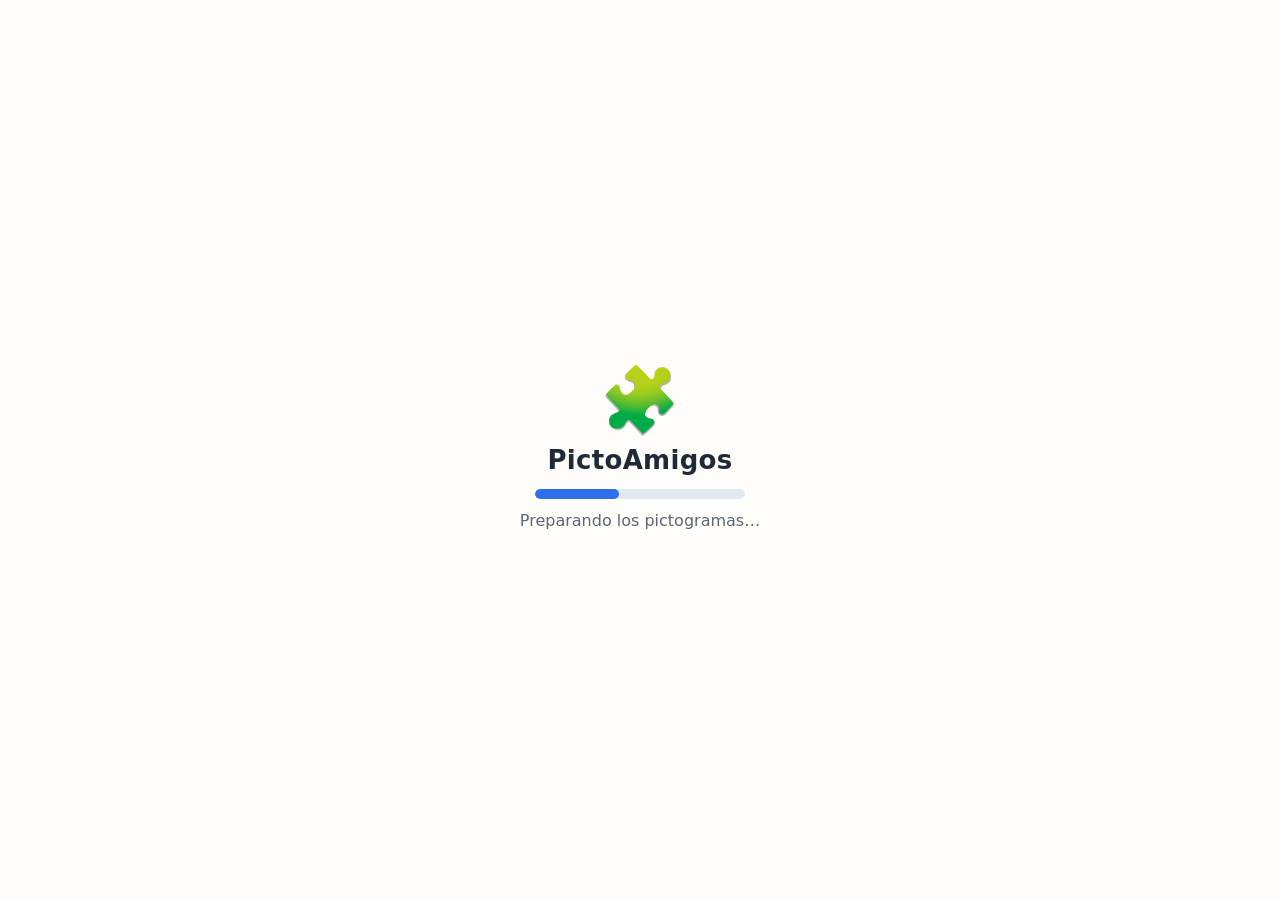
<file: index.html>
<!DOCTYPE html>
<html lang="es">
<head>
  <!-- ==========================================================================
       SECCIÓN: NÚCLEO-HTML
       --------------------------------------------------------------------------
       Qué controla: la estructura base de la app (cabecera, área de pantalla,
       avisos accesibles) y las referencias a CSS/JS. Aquí NO se define el
       contenido de las pantallas: eso vive en js/screens.js.
       Cómo modificar:
         - Cambiar el nombre de la app (aparece en 3 sitios): busca "PictoAmigos".
         - Añadir un script nuevo: añade una etiqueta <script> antes de </body>.
         - Cambiar el favicon / iconos: SECCIÓN: PWA-IDENTIDAD (manifest.json).
       ========================================================================== -->
  <meta charset="UTF-8">
  <meta name="viewport" content="width=device-width, initial-scale=1, viewport-fit=cover">
  <meta name="description" content="PictoAmigos: app de pictogramas con voz para niños autistas. Niveles, frases y gestos.">
  <meta name="theme-color" content="#2F6FED">
  <meta name="apple-mobile-web-app-capable" content="yes">
  <meta name="apple-mobile-web-app-status-bar-style" content="default">
  <title>PictoAmigos — Pictogramas con voz</title>

  <link rel="manifest" href="manifest.json">
  <link rel="icon" href="icons/favicon.png" type="image/png">

  <!-- SECCIÓN: SISTEMA-DISEÑO (estilos) -->
  <link rel="stylesheet" href="css/styles.css">
</head>
<body>

  <!-- SECCIÓN: PANTALLA-DE-CARGA: se ve mientras llegan los pictogramas y
       GStreamer termina de prepararse (solo los primeros segundos).
       Se oculta sola desde js/main.js (ver esconderCarga()). -->
  <div id="pantalla-carga" class="pantalla-carga" role="status" aria-live="polite">
    <div class="carga-contenido">
      <div class="carga-logo" aria-hidden="true">🧩</div>
      <p class="carga-titulo">PictoAmigos</p>
      <div class="carga-barra" aria-hidden="true"><span class="carga-relleno"></span></div>
      <p class="carga-texto">Preparando los pictogramas…</p>
    </div>
  </div>

  <div id="app" class="app">

    <!-- SECCIÓN: CABECERA (botón atrás, título, ajustes) -->
    <header class="cabecera" id="cabecera">
      <button class="boton-icono" id="boton-volver" aria-label="Volver" hidden>
        <svg viewBox="0 0 24 24" aria-hidden="true"><path d="M15 5l-7 7 7 7" fill="none" stroke="currentColor" stroke-width="3" stroke-linecap="round" stroke-linejoin="round"/></svg>
      </button>
      <h1 class="titulo-app" id="titulo-cabecera">PictoAmigos</h1>
      <button class="boton-icono" id="boton-ajustes" aria-label="Ajustes">
        <svg viewBox="0 0 24 24" aria-hidden="true"><path d="M12 15.5A3.5 3.5 0 1 0 12 8.5a3.5 3.5 0 0 0 0 7zm7.4-2.6c.1-.4.2-.9.2-1.4s-.1-1-.2-1.4l2-1.6-2-3.4-2.4 1a7.6 7.6 0 0 0-2.4-1.4L14.4 2h-4l-.4 2.7c-.9.3-1.7.8-2.4 1.4l-2.4-1-2 3.4 2 1.6c-.1.4-.2.9-.2 1.4s.1 1 .2 1.4l-2 1.6 2 3.4 2.4-1c.7.6 1.5 1.1 2.4 1.4l.4 2.7h4l.4-2.7c.9-.3 1.7-.8 2.4-1.4l2.4 1 2-3.4-2-1.6z" fill="currentColor"/></svg>
      </button>
    </header>

    <!-- SECCIÓN: CONTAENEDOR-DE-PANTALLAS: aquí se pinta cada pantalla -->
    <main class="vista" id="vista" tabindex="-1"></main>

    <!-- Región para lectores de pantalla: anuncia lo que ocurre -->
    <div class="oculto-visualmente" id="anuncio" aria-live="polite" role="status"></div>
  </div>

  <!-- Aviso flotante (p. ej. "Ajustes guardados") -->
  <div class="aviso" id="aviso" role="status" aria-live="polite" hidden></div>

  <!-- SECCIÓN: DATOS (el orden importa: primero datos, luego motor) -->
  <script src="js/data/pictos.js"></script>
  <script src="js/data/cuerpo.js"></script>
  <script src="js/data/niveles.js"></script>
  <script src="js/data/frases.js"></script>
  <script src="js/data/sonidos.js"></script>

  <!-- SECCIÓN: MOTOR -->
  <script src="js/audio.js"></script>
  <script src="js/mic.js"></script>
  <script src="js/ui.js"></script>
  <script src="js/gestos.js"></script>
  <script src="js/screens.js"></script>
  <script src="js/main.js"></script>
</body>
</html>
</file>
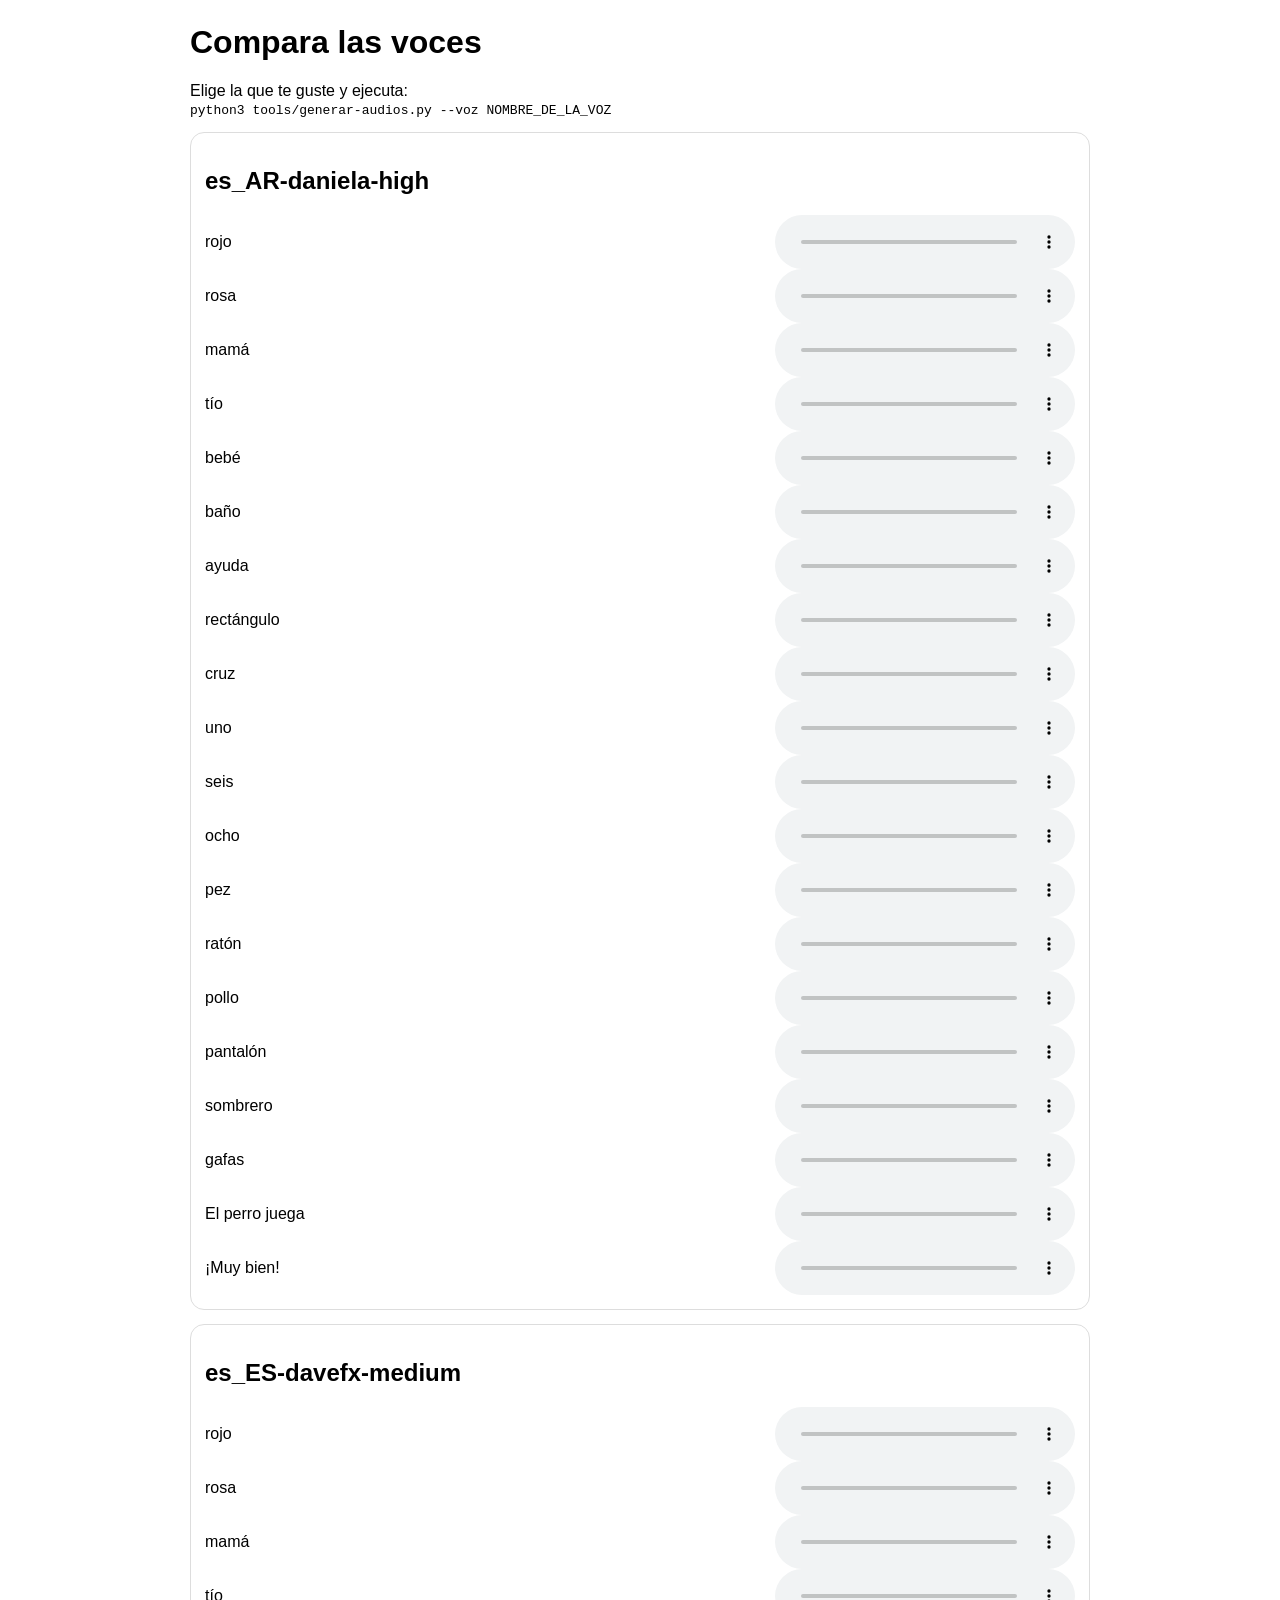
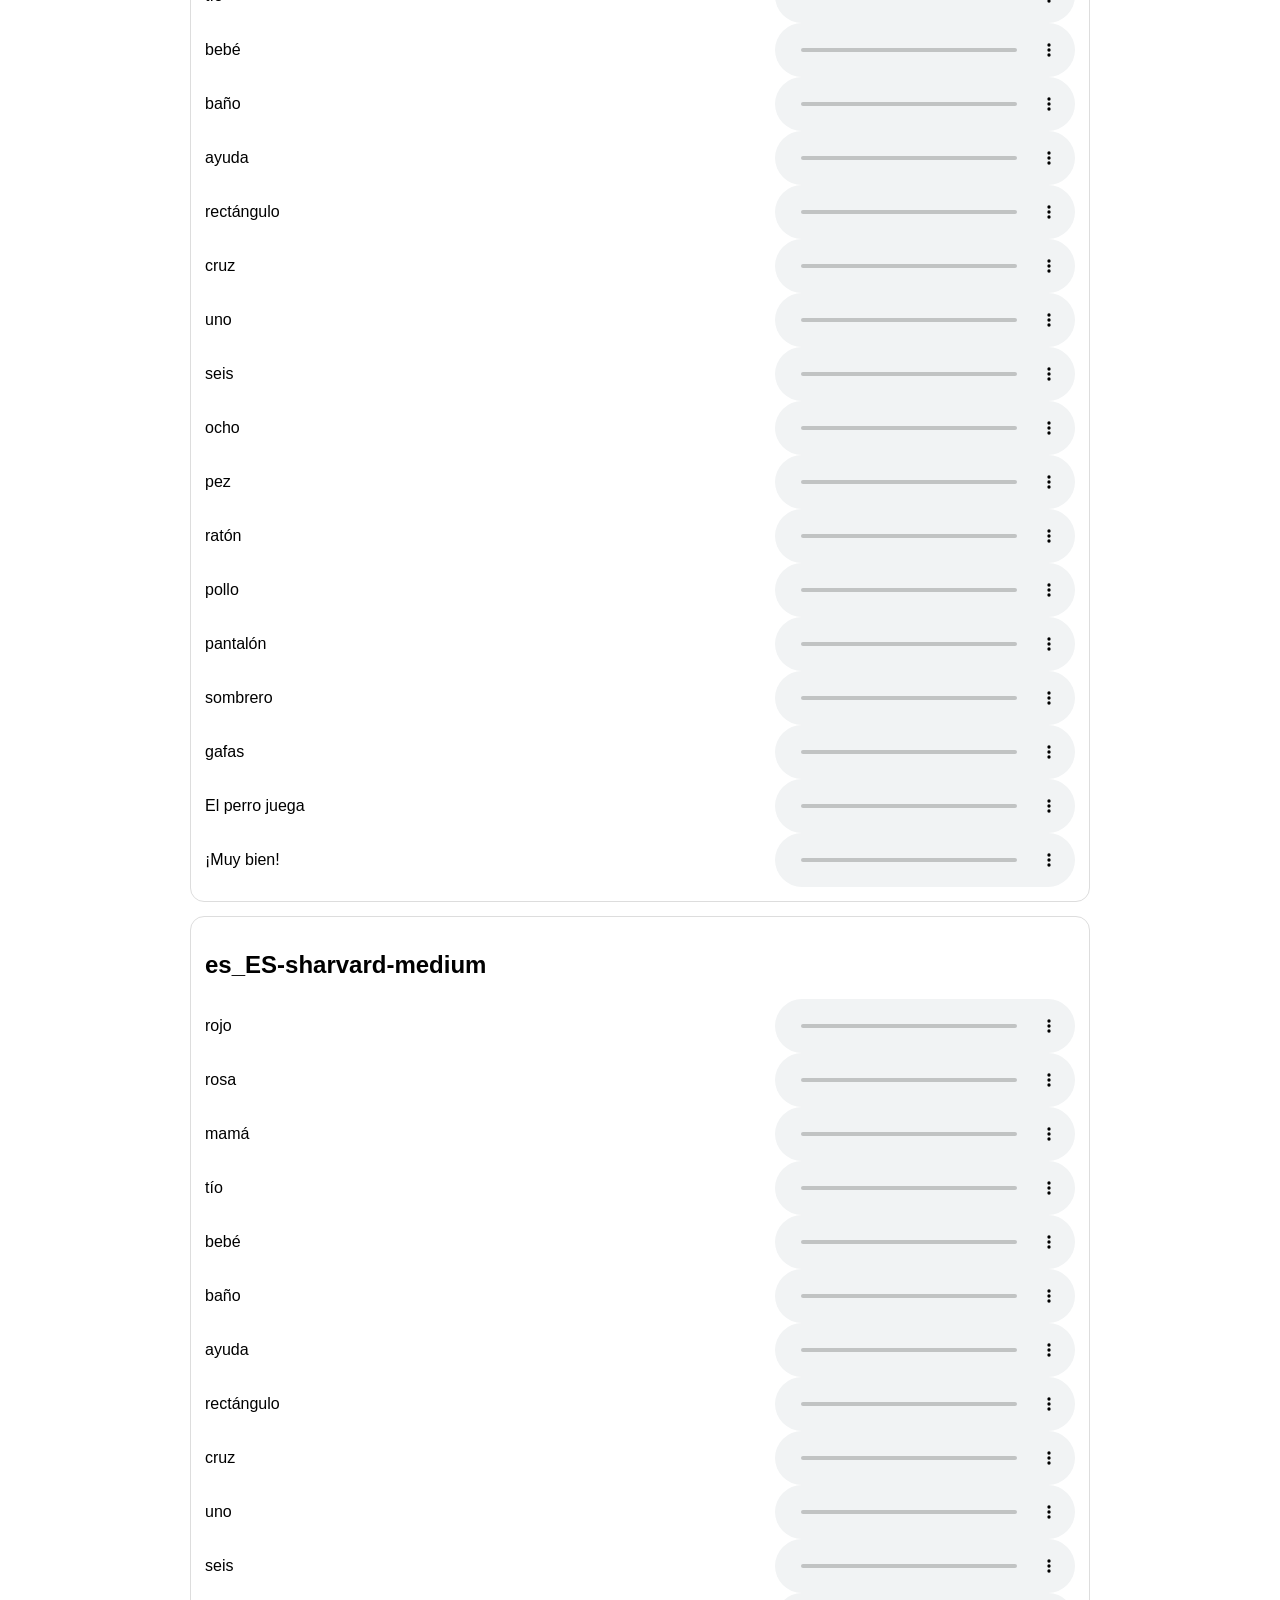
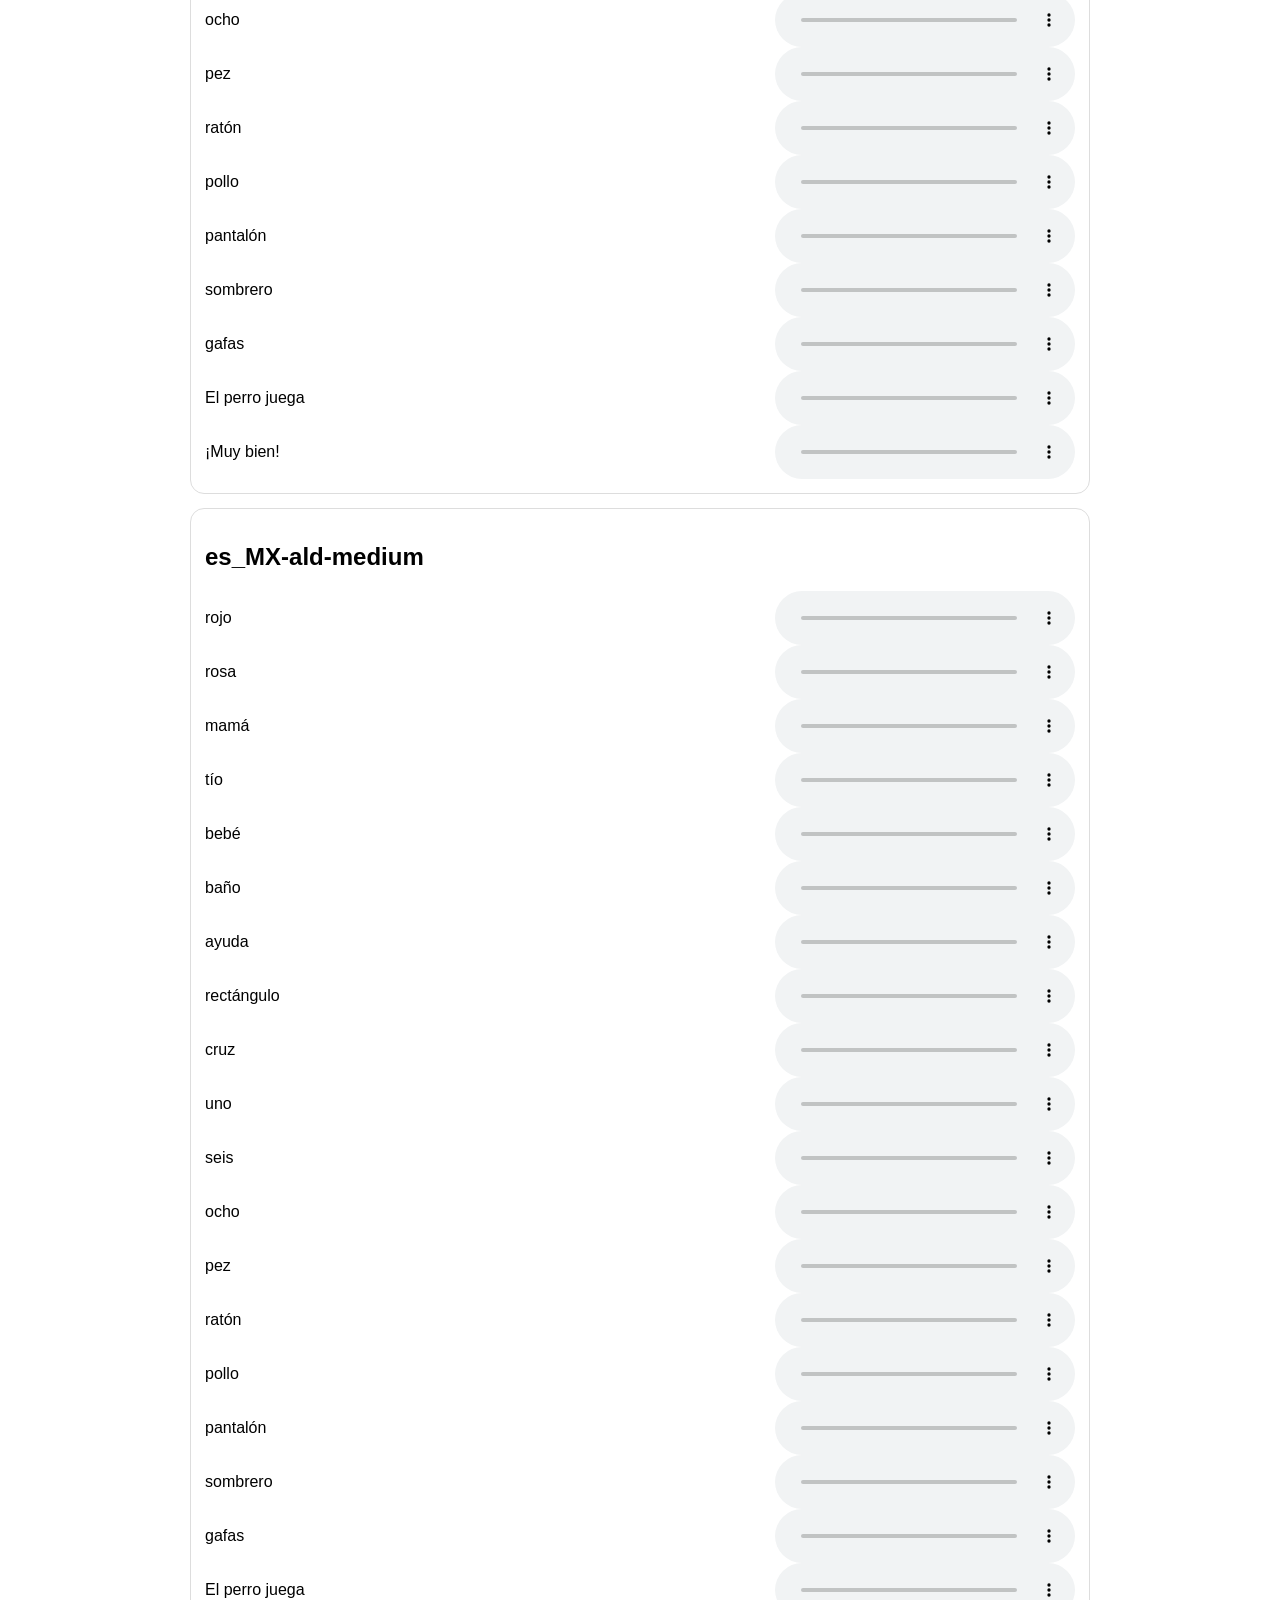
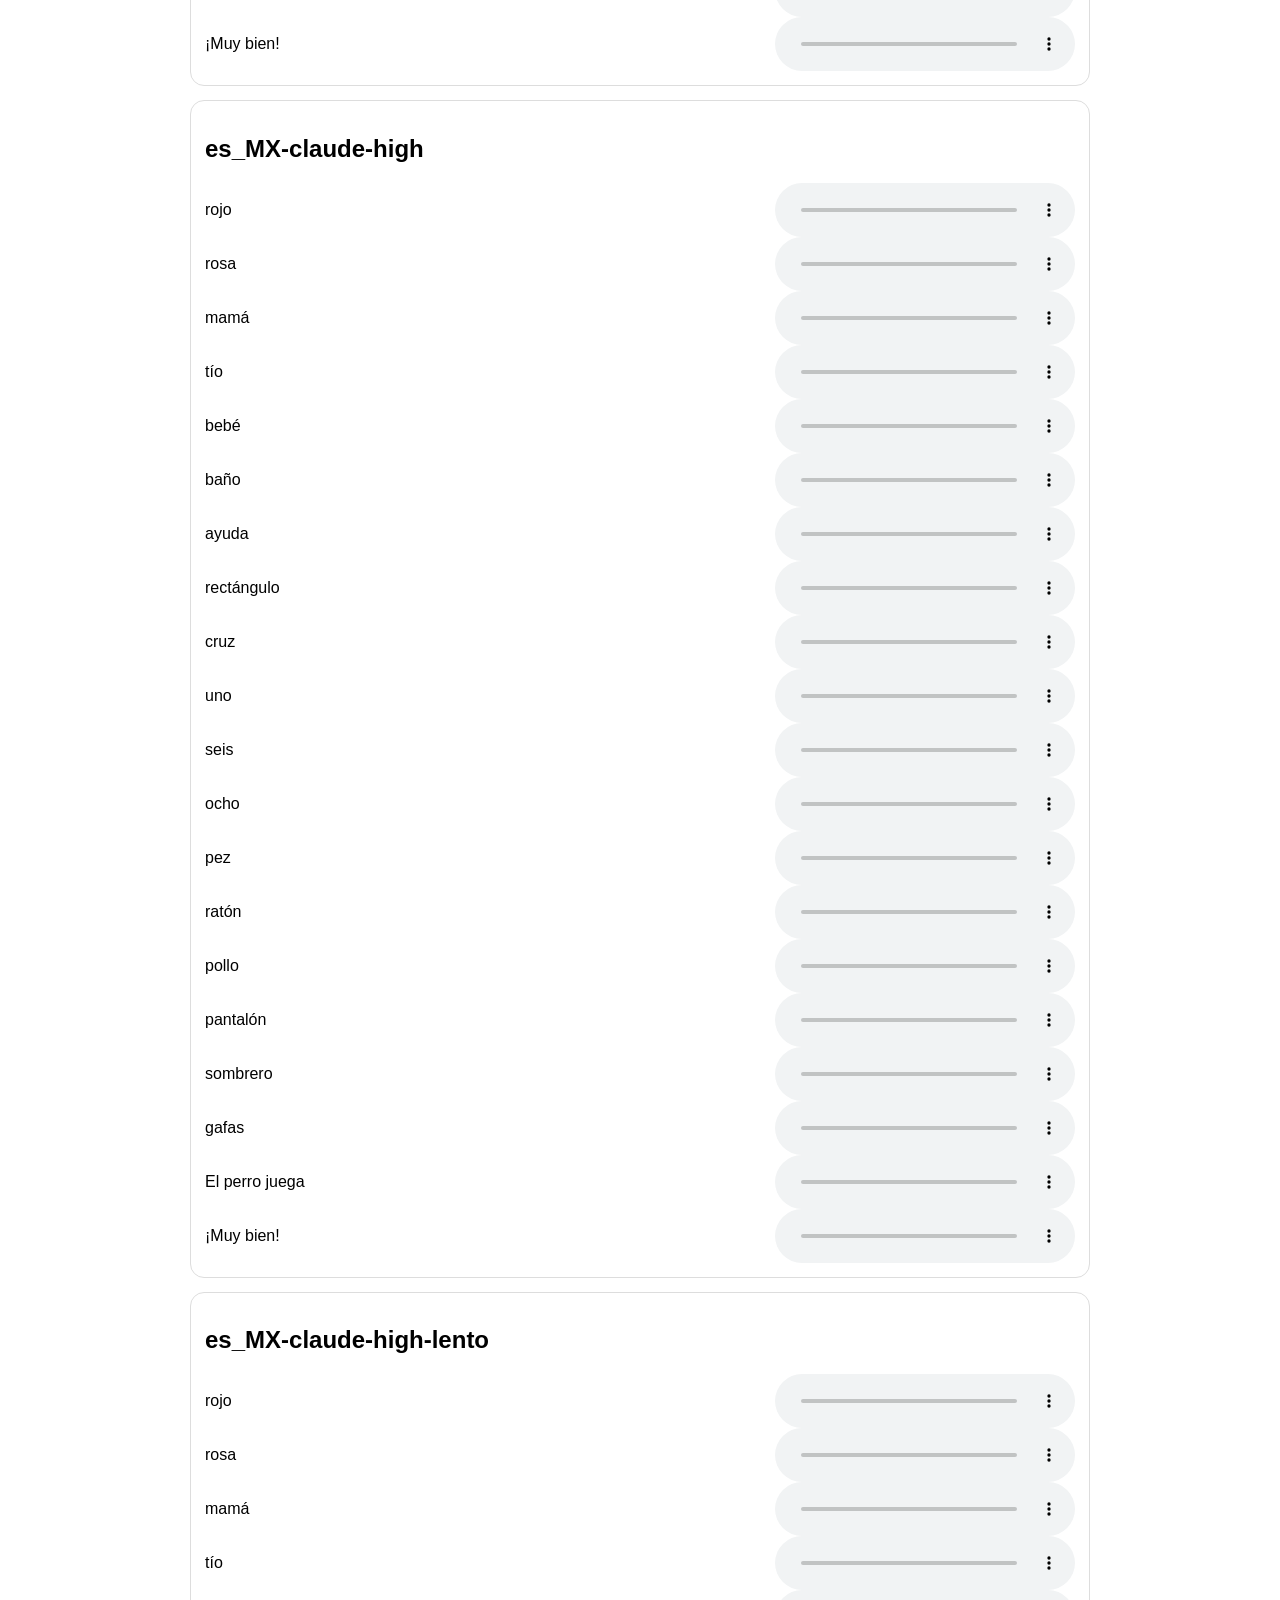
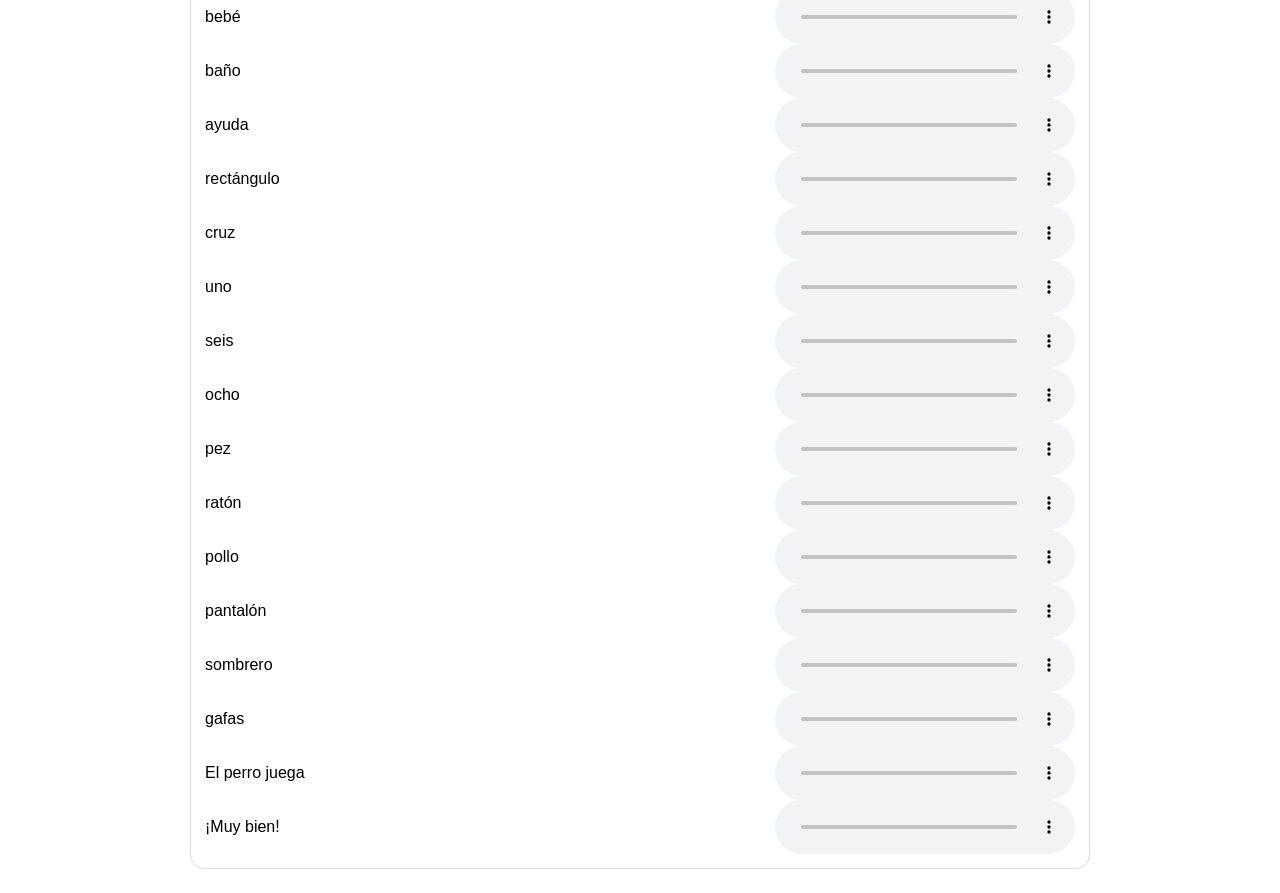
<file: tools/voces-ejemplo/index.html>
<!doctype html><meta charset='utf-8'><title>Comparar voces</title><style>body{font-family:sans-serif;max-width:900px;margin:24px auto;padding:0 16px}section{border:1px solid #ddd;border-radius:14px;padding:14px;margin:14px 0}div{display:flex;gap:12px;align-items:center;justify-content:space-between}p{margin:4px 0;flex:1}</style><h1>Compara las voces</h1><p>Elige la que te guste y ejecuta:<br><code>python3 tools/generar-audios.py --voz NOMBRE_DE_LA_VOZ</code></p><section><h2>es_AR-daniela-high</h2><div><p>rojo</p><audio controls preload="none" src="es_AR-daniela-high/rojo.mp3"></audio></div><div><p>rosa</p><audio controls preload="none" src="es_AR-daniela-high/rosa.mp3"></audio></div><div><p>mamá</p><audio controls preload="none" src="es_AR-daniela-high/mama.mp3"></audio></div><div><p>tío</p><audio controls preload="none" src="es_AR-daniela-high/tio.mp3"></audio></div><div><p>bebé</p><audio controls preload="none" src="es_AR-daniela-high/bebe.mp3"></audio></div><div><p>baño</p><audio controls preload="none" src="es_AR-daniela-high/bano.mp3"></audio></div><div><p>ayuda</p><audio controls preload="none" src="es_AR-daniela-high/ayuda.mp3"></audio></div><div><p>rectángulo</p><audio controls preload="none" src="es_AR-daniela-high/rectangulo.mp3"></audio></div><div><p>cruz</p><audio controls preload="none" src="es_AR-daniela-high/cruz.mp3"></audio></div><div><p>uno</p><audio controls preload="none" src="es_AR-daniela-high/uno.mp3"></audio></div><div><p>seis</p><audio controls preload="none" src="es_AR-daniela-high/seis.mp3"></audio></div><div><p>ocho</p><audio controls preload="none" src="es_AR-daniela-high/ocho.mp3"></audio></div><div><p>pez</p><audio controls preload="none" src="es_AR-daniela-high/pez.mp3"></audio></div><div><p>ratón</p><audio controls preload="none" src="es_AR-daniela-high/raton.mp3"></audio></div><div><p>pollo</p><audio controls preload="none" src="es_AR-daniela-high/pollo.mp3"></audio></div><div><p>pantalón</p><audio controls preload="none" src="es_AR-daniela-high/pantalon.mp3"></audio></div><div><p>sombrero</p><audio controls preload="none" src="es_AR-daniela-high/sombrero.mp3"></audio></div><div><p>gafas</p><audio controls preload="none" src="es_AR-daniela-high/gafas.mp3"></audio></div><div><p>El perro juega</p><audio controls preload="none" src="es_AR-daniela-high/el-perro-juega.mp3"></audio></div><div><p>¡Muy bien!</p><audio controls preload="none" src="es_AR-daniela-high/muy-bien.mp3"></audio></div></section><section><h2>es_ES-davefx-medium</h2><div><p>rojo</p><audio controls preload="none" src="es_ES-davefx-medium/rojo.mp3"></audio></div><div><p>rosa</p><audio controls preload="none" src="es_ES-davefx-medium/rosa.mp3"></audio></div><div><p>mamá</p><audio controls preload="none" src="es_ES-davefx-medium/mama.mp3"></audio></div><div><p>tío</p><audio controls preload="none" src="es_ES-davefx-medium/tio.mp3"></audio></div><div><p>bebé</p><audio controls preload="none" src="es_ES-davefx-medium/bebe.mp3"></audio></div><div><p>baño</p><audio controls preload="none" src="es_ES-davefx-medium/bano.mp3"></audio></div><div><p>ayuda</p><audio controls preload="none" src="es_ES-davefx-medium/ayuda.mp3"></audio></div><div><p>rectángulo</p><audio controls preload="none" src="es_ES-davefx-medium/rectangulo.mp3"></audio></div><div><p>cruz</p><audio controls preload="none" src="es_ES-davefx-medium/cruz.mp3"></audio></div><div><p>uno</p><audio controls preload="none" src="es_ES-davefx-medium/uno.mp3"></audio></div><div><p>seis</p><audio controls preload="none" src="es_ES-davefx-medium/seis.mp3"></audio></div><div><p>ocho</p><audio controls preload="none" src="es_ES-davefx-medium/ocho.mp3"></audio></div><div><p>pez</p><audio controls preload="none" src="es_ES-davefx-medium/pez.mp3"></audio></div><div><p>ratón</p><audio controls preload="none" src="es_ES-davefx-medium/raton.mp3"></audio></div><div><p>pollo</p><audio controls preload="none" src="es_ES-davefx-medium/pollo.mp3"></audio></div><div><p>pantalón</p><audio controls preload="none" src="es_ES-davefx-medium/pantalon.mp3"></audio></div><div><p>sombrero</p><audio controls preload="none" src="es_ES-davefx-medium/sombrero.mp3"></audio></div><div><p>gafas</p><audio controls preload="none" src="es_ES-davefx-medium/gafas.mp3"></audio></div><div><p>El perro juega</p><audio controls preload="none" src="es_ES-davefx-medium/el-perro-juega.mp3"></audio></div><div><p>¡Muy bien!</p><audio controls preload="none" src="es_ES-davefx-medium/muy-bien.mp3"></audio></div></section><section><h2>es_ES-sharvard-medium</h2><div><p>rojo</p><audio controls preload="none" src="es_ES-sharvard-medium/rojo.mp3"></audio></div><div><p>rosa</p><audio controls preload="none" src="es_ES-sharvard-medium/rosa.mp3"></audio></div><div><p>mamá</p><audio controls preload="none" src="es_ES-sharvard-medium/mama.mp3"></audio></div><div><p>tío</p><audio controls preload="none" src="es_ES-sharvard-medium/tio.mp3"></audio></div><div><p>bebé</p><audio controls preload="none" src="es_ES-sharvard-medium/bebe.mp3"></audio></div><div><p>baño</p><audio controls preload="none" src="es_ES-sharvard-medium/bano.mp3"></audio></div><div><p>ayuda</p><audio controls preload="none" src="es_ES-sharvard-medium/ayuda.mp3"></audio></div><div><p>rectángulo</p><audio controls preload="none" src="es_ES-sharvard-medium/rectangulo.mp3"></audio></div><div><p>cruz</p><audio controls preload="none" src="es_ES-sharvard-medium/cruz.mp3"></audio></div><div><p>uno</p><audio controls preload="none" src="es_ES-sharvard-medium/uno.mp3"></audio></div><div><p>seis</p><audio controls preload="none" src="es_ES-sharvard-medium/seis.mp3"></audio></div><div><p>ocho</p><audio controls preload="none" src="es_ES-sharvard-medium/ocho.mp3"></audio></div><div><p>pez</p><audio controls preload="none" src="es_ES-sharvard-medium/pez.mp3"></audio></div><div><p>ratón</p><audio controls preload="none" src="es_ES-sharvard-medium/raton.mp3"></audio></div><div><p>pollo</p><audio controls preload="none" src="es_ES-sharvard-medium/pollo.mp3"></audio></div><div><p>pantalón</p><audio controls preload="none" src="es_ES-sharvard-medium/pantalon.mp3"></audio></div><div><p>sombrero</p><audio controls preload="none" src="es_ES-sharvard-medium/sombrero.mp3"></audio></div><div><p>gafas</p><audio controls preload="none" src="es_ES-sharvard-medium/gafas.mp3"></audio></div><div><p>El perro juega</p><audio controls preload="none" src="es_ES-sharvard-medium/el-perro-juega.mp3"></audio></div><div><p>¡Muy bien!</p><audio controls preload="none" src="es_ES-sharvard-medium/muy-bien.mp3"></audio></div></section><section><h2>es_MX-ald-medium</h2><div><p>rojo</p><audio controls preload="none" src="es_MX-ald-medium/rojo.mp3"></audio></div><div><p>rosa</p><audio controls preload="none" src="es_MX-ald-medium/rosa.mp3"></audio></div><div><p>mamá</p><audio controls preload="none" src="es_MX-ald-medium/mama.mp3"></audio></div><div><p>tío</p><audio controls preload="none" src="es_MX-ald-medium/tio.mp3"></audio></div><div><p>bebé</p><audio controls preload="none" src="es_MX-ald-medium/bebe.mp3"></audio></div><div><p>baño</p><audio controls preload="none" src="es_MX-ald-medium/bano.mp3"></audio></div><div><p>ayuda</p><audio controls preload="none" src="es_MX-ald-medium/ayuda.mp3"></audio></div><div><p>rectángulo</p><audio controls preload="none" src="es_MX-ald-medium/rectangulo.mp3"></audio></div><div><p>cruz</p><audio controls preload="none" src="es_MX-ald-medium/cruz.mp3"></audio></div><div><p>uno</p><audio controls preload="none" src="es_MX-ald-medium/uno.mp3"></audio></div><div><p>seis</p><audio controls preload="none" src="es_MX-ald-medium/seis.mp3"></audio></div><div><p>ocho</p><audio controls preload="none" src="es_MX-ald-medium/ocho.mp3"></audio></div><div><p>pez</p><audio controls preload="none" src="es_MX-ald-medium/pez.mp3"></audio></div><div><p>ratón</p><audio controls preload="none" src="es_MX-ald-medium/raton.mp3"></audio></div><div><p>pollo</p><audio controls preload="none" src="es_MX-ald-medium/pollo.mp3"></audio></div><div><p>pantalón</p><audio controls preload="none" src="es_MX-ald-medium/pantalon.mp3"></audio></div><div><p>sombrero</p><audio controls preload="none" src="es_MX-ald-medium/sombrero.mp3"></audio></div><div><p>gafas</p><audio controls preload="none" src="es_MX-ald-medium/gafas.mp3"></audio></div><div><p>El perro juega</p><audio controls preload="none" src="es_MX-ald-medium/el-perro-juega.mp3"></audio></div><div><p>¡Muy bien!</p><audio controls preload="none" src="es_MX-ald-medium/muy-bien.mp3"></audio></div></section><section><h2>es_MX-claude-high</h2><div><p>rojo</p><audio controls preload="none" src="es_MX-claude-high/rojo.mp3"></audio></div><div><p>rosa</p><audio controls preload="none" src="es_MX-claude-high/rosa.mp3"></audio></div><div><p>mamá</p><audio controls preload="none" src="es_MX-claude-high/mama.mp3"></audio></div><div><p>tío</p><audio controls preload="none" src="es_MX-claude-high/tio.mp3"></audio></div><div><p>bebé</p><audio controls preload="none" src="es_MX-claude-high/bebe.mp3"></audio></div><div><p>baño</p><audio controls preload="none" src="es_MX-claude-high/bano.mp3"></audio></div><div><p>ayuda</p><audio controls preload="none" src="es_MX-claude-high/ayuda.mp3"></audio></div><div><p>rectángulo</p><audio controls preload="none" src="es_MX-claude-high/rectangulo.mp3"></audio></div><div><p>cruz</p><audio controls preload="none" src="es_MX-claude-high/cruz.mp3"></audio></div><div><p>uno</p><audio controls preload="none" src="es_MX-claude-high/uno.mp3"></audio></div><div><p>seis</p><audio controls preload="none" src="es_MX-claude-high/seis.mp3"></audio></div><div><p>ocho</p><audio controls preload="none" src="es_MX-claude-high/ocho.mp3"></audio></div><div><p>pez</p><audio controls preload="none" src="es_MX-claude-high/pez.mp3"></audio></div><div><p>ratón</p><audio controls preload="none" src="es_MX-claude-high/raton.mp3"></audio></div><div><p>pollo</p><audio controls preload="none" src="es_MX-claude-high/pollo.mp3"></audio></div><div><p>pantalón</p><audio controls preload="none" src="es_MX-claude-high/pantalon.mp3"></audio></div><div><p>sombrero</p><audio controls preload="none" src="es_MX-claude-high/sombrero.mp3"></audio></div><div><p>gafas</p><audio controls preload="none" src="es_MX-claude-high/gafas.mp3"></audio></div><div><p>El perro juega</p><audio controls preload="none" src="es_MX-claude-high/el-perro-juega.mp3"></audio></div><div><p>¡Muy bien!</p><audio controls preload="none" src="es_MX-claude-high/muy-bien.mp3"></audio></div></section><section><h2>es_MX-claude-high-lento</h2><div><p>rojo</p><audio controls preload="none" src="es_MX-claude-high-lento/rojo.mp3"></audio></div><div><p>rosa</p><audio controls preload="none" src="es_MX-claude-high-lento/rosa.mp3"></audio></div><div><p>mamá</p><audio controls preload="none" src="es_MX-claude-high-lento/mama.mp3"></audio></div><div><p>tío</p><audio controls preload="none" src="es_MX-claude-high-lento/tio.mp3"></audio></div><div><p>bebé</p><audio controls preload="none" src="es_MX-claude-high-lento/bebe.mp3"></audio></div><div><p>baño</p><audio controls preload="none" src="es_MX-claude-high-lento/bano.mp3"></audio></div><div><p>ayuda</p><audio controls preload="none" src="es_MX-claude-high-lento/ayuda.mp3"></audio></div><div><p>rectángulo</p><audio controls preload="none" src="es_MX-claude-high-lento/rectangulo.mp3"></audio></div><div><p>cruz</p><audio controls preload="none" src="es_MX-claude-high-lento/cruz.mp3"></audio></div><div><p>uno</p><audio controls preload="none" src="es_MX-claude-high-lento/uno.mp3"></audio></div><div><p>seis</p><audio controls preload="none" src="es_MX-claude-high-lento/seis.mp3"></audio></div><div><p>ocho</p><audio controls preload="none" src="es_MX-claude-high-lento/ocho.mp3"></audio></div><div><p>pez</p><audio controls preload="none" src="es_MX-claude-high-lento/pez.mp3"></audio></div><div><p>ratón</p><audio controls preload="none" src="es_MX-claude-high-lento/raton.mp3"></audio></div><div><p>pollo</p><audio controls preload="none" src="es_MX-claude-high-lento/pollo.mp3"></audio></div><div><p>pantalón</p><audio controls preload="none" src="es_MX-claude-high-lento/pantalon.mp3"></audio></div><div><p>sombrero</p><audio controls preload="none" src="es_MX-claude-high-lento/sombrero.mp3"></audio></div><div><p>gafas</p><audio controls preload="none" src="es_MX-claude-high-lento/gafas.mp3"></audio></div><div><p>El perro juega</p><audio controls preload="none" src="es_MX-claude-high-lento/el-perro-juega.mp3"></audio></div><div><p>¡Muy bien!</p><audio controls preload="none" src="es_MX-claude-high-lento/muy-bien.mp3"></audio></div></section>
</file>
<file: css/styles.css>
/* ============================================================================
   SECCIÓN: SISTEMA-DISEÑO  (css/styles.css)
   ---------------------------------------------------------------------------
   Qué controla: TODO el aspecto visual de la app (colores, tarjetas, tipografía,
   animaciones y cómo se adapta a móvil / tablet / PC).
   Secciones de este archivo (para dar indicaciones a una IA):
     A) SECCIÓN: TOKENS          -> variables de color, radios, sombras
     B) SECCIÓN: BASE           -> fondo, tipografía, scroll
     C) SECCIÓN: CABECERA       -> barra superior (atrás, título, ajustes)
     D) SECCIÓN: TARJETAS       -> tarjetas de niveles, pictogramas y palabras
     E) SECCIÓN: REJILLAS       -> cuadrículas de tarjetas
     F) SECCIÓN: PANTALLA-FRASES-> huecos, opciones, éxito
     G) SECCIÓN: AJUSTES        -> controles de ajustes
     H) SECCIÓN: AVISOS         -> mensajes flotantes
     I) SECCIÓN: ANIMACIONES    -> transiciones y estados de error
     J) SECCIÓN: RESPONSIVE     -> móvil / tablet / PC
     K) SECCIÓN: ACCIBILIDAD    -> foco, contraste, movimiento reducido
   Reglas de estilo para niños autistas (no romper):
     - Fondo claro y simple, sin ruido visual ni parpadeos.
     - Tarjetas SIEMPRE con esquinas redondeadas (--radio-tarjeta).
     - Objetivos táctiles grandes (mínimo 72px) y textos grandes.
     - Colores suaves; nada de contrastes chillones.
   ========================================================================== */

/* ============================ A) TOKENS ============================ */
:root {
  /* Colores */
  --fondo:        #FFFDF9;   /* fondo claro y simple */
  --superficie:   #FFFFFF;
  --tinta:        #1F2A37;   /* texto principal (contraste alto) */
  --tinta-suave:  #5B6775;   /* texto secundario */
  --linea:        #E4E9F0;
  --primaria:     #2F6FED;
  --primaria-osc: #1E4FB8;
  --exito:        #2E9E5B;
  --error-suave:  #FDECEC;

  /* Formas */
  --radio-tarjeta: 22px;     /* esquinas redondeadas de las tarjetas */
  --radio-boton:   999px;    /* botones tipo píldora */
  --radio-img:     16px;

  /* Tamaño objetivo táctil mínimo */
  --tactil: 72px;

  /* Sombras suaves */
  --sombra:        0 4px 14px rgba(31, 42, 55, .08);
  --sombra-alta:   0 8px 22px rgba(31, 42, 55, .14);

  /* Espaciado */
  --gap: 14px;
  --pad-pantalla: 16px;

  /* Tipografía */
  --fuente: system-ui, -apple-system, "Segoe UI", Roboto, "Helvetica Neue", Arial, sans-serif;
}

/* ============================== B) BASE ============================== */
* { box-sizing: border-box; }

html, body {
  margin: 0;
  padding: 0;
  height: 100%;
}

body {
  font-family: var(--fuente);
  background: var(--fondo);
  color: var(--tinta);
  font-size: 18px;
  line-height: 1.45;
  -webkit-text-size-adjust: 100%;
  -webkit-tap-highlight-color: transparent;
  overscroll-behavior-y: none;
}

button { font-family: inherit; }

.app {
  display: flex;
  flex-direction: column;
  /* Altura fija para que solo la zona de contenido haga scroll
     (así la cabecera siempre está visible y el scroll es predecible) */
  height: 100vh;
  height: 100dvh;
  overflow: hidden;
}

.vista {
  flex: 1 1 auto;
  overflow-y: auto;
  -webkit-overflow-scrolling: touch;
  padding: var(--pad-pantalla);
  padding-bottom: calc(32px + env(safe-area-inset-bottom));
  outline: none;
}

.pantalla {
  max-width: 1120px;
  margin: 0 auto;
  animation: aparecer .18s ease-out;
}

.texto-bienvenida {
  margin: 4px 0 14px;
  font-size: 20px;
  color: var(--tinta-suave);
}

.pista-gestos {
  margin: 18px 0 4px;
  text-align: center;
  font-size: 15px;
  color: var(--tinta-suave);
}

.contador {
  font-size: 15px;
  font-weight: 600;
  color: var(--tinta-suave);
}

/* ============================ C) CABECERA ============================ */
.cabecera {
  position: sticky;
  top: 0;
  z-index: 20;
  display: flex;
  align-items: center;
  gap: 10px;
  min-height: 64px;
  padding: calc(8px + env(safe-area-inset-top)) 12px 8px;
  background: var(--superficie);
  border-bottom: 2px solid var(--linea);
}

.titulo-app {
  flex: 1 1 auto;
  margin: 0;
  font-size: 22px;
  font-weight: 800;
  letter-spacing: .2px;
  white-space: nowrap;
  overflow: hidden;
  text-overflow: ellipsis;
}

.boton-icono {
  width: 52px;
  height: 52px;
  flex: 0 0 auto;
  display: grid;
  place-items: center;
  border: 2px solid var(--linea);
  border-radius: var(--radio-boton);
  background: var(--superficie);
  color: var(--primaria);
  cursor: pointer;
  transition: transform .12s ease, background .12s ease;
}
.boton-icono svg { width: 26px; height: 26px; }
.boton-icono:active { transform: scale(.93); background: #F2F6FF; }
.boton-icono[hidden] { display: none; }

/* ============================ D) TARJETAS ============================ */
.tarjeta {
  position: relative;
  display: flex;
  flex-direction: column;
  align-items: center;
  justify-content: center;
  gap: 8px;
  width: 100%;
  min-height: var(--tactil);
  padding: 14px 10px;
  background: var(--superficie);
  border: 2px solid var(--linea);
  border-radius: var(--radio-tarjeta);   /* puntas redondeadas */
  box-shadow: var(--sombra);
  color: var(--tinta);
  font-size: 18px;
  font-weight: 700;
  text-align: center;
  cursor: pointer;
  transition: transform .12s ease, box-shadow .12s ease, border-color .12s ease;
  touch-action: manipulation;
}
.tarjeta:hover  { box-shadow: var(--sombra-alta); border-color: #CFE0FF; }
.tarjeta:active { transform: scale(.96); }
.tarjeta .etiqueta { display: block; line-height: 1.2; }

.contenedor-imagen {
  display: flex;
  align-items: center;
  justify-content: center;
  width: 100%;
  min-height: 40px;
}
.pictograma {
  width: 100%;
  max-width: 150px;
  height: auto;
  max-height: 120px;
  object-fit: contain;
  border-radius: var(--radio-img);
  user-select: none;
  -webkit-user-drag: none;
}
/* Respaldo si la imagen no carga (sin conexión): queda el texto */
.contenedor-imagen.sin-imagen {
  min-height: 72px;
  padding: 8px;
  font-size: 17px;
  font-weight: 800;
  color: var(--tinta-suave);
  background: #F4F6FA;
  border-radius: var(--radio-img);
}

.tarjeta-nivel {
  min-height: 150px;
  font-size: 19px;
}
.tarjeta-destacada {
  border-color: #BBD0F5;
  background: #E7F1FF;
}

.tarjeta-pictograma { min-height: 158px; }
.tarjeta-pictograma .etiqueta { font-size: 19px; }

/* Cuando la tarjeta lleva micrófono se reserva espacio abajo para que el
   botón no tape ni la imagen ni la palabra */
.envoltura-tarjeta .tarjeta-pictograma { padding-bottom: 58px; }

/* ==================== D2) MICRÓFONO Y FELICITACIONES ==================== */
.envoltura-tarjeta {
  position: relative;
  display: block;
  width: 100%;
}

.boton-mic {
  position: absolute;
  bottom: 6px;                 /* abajo a la derecha: no tapa la imagen */
  right: 6px;
  width: 46px;
  height: 46px;
  display: grid;
  place-items: center;
  border: 2px solid var(--linea);
  border-radius: var(--radio-boton);
  background: var(--superficie);
  color: var(--primaria);
  cursor: pointer;
  box-shadow: var(--sombra);
  transition: transform .12s ease, background .15s ease, color .15s ease;
  touch-action: manipulation;
  z-index: 3;
}
.boton-mic svg { width: 24px; height: 24px; }
.boton-mic:hover { background: #F2F6FF; }
.boton-mic:active { transform: scale(.92); }

/* Escuchando: anillo que late suavemente (sin parpadeos agresivos) */
.boton-mic.escuchando {
  background: var(--primaria);
  border-color: var(--primaria-osc);
  color: #FFFFFF;
  animation: latido 1s ease-in-out infinite;
}
.boton-mic.descargando::after {
  content: "";
  position: absolute;
  inset: -6px;
  border: 3px solid #CFE0FF;
  border-top-color: var(--primaria);
  border-radius: 50%;
  animation: girar 1s linear infinite;
}
@keyframes latido {
  0%, 100% { box-shadow: 0 0 0 0 rgba(47, 111, 237, .35); }
  50%      { box-shadow: 0 0 0 10px rgba(47, 111, 237, 0); }
}
@keyframes girar { to { transform: rotate(360deg); } }

/* Ha acertado */
.boton-mic.exito {
  background: var(--exito);
  border-color: var(--exito);
  color: #FFFFFF;
}
.boton-mic.exito::before {
  content: "✓";
  position: absolute;
  font-size: 26px;
  font-weight: 900;
}
.boton-mic.exito svg { display: none; }

/* Pide repetir: tono cálido y suave, nunca rojo */
.boton-mic.otra-vez {
  background: #FFF3D6;
  border-color: #F2C14E;
  color: #8A6A12;
  animation: sacudir .35s ease-in-out;
}

.celebracion {
  position: absolute;
  inset: 0;
  display: grid;
  place-items: center;
  pointer-events: none;
  z-index: 4;
}
.distintivo-exito {
  background: var(--exito);
  color: #FFFFFF;
  font-size: 19px;
  font-weight: 900;
  padding: 8px 16px;
  border-radius: var(--radio-boton);
  box-shadow: var(--sombra-alta);
  animation: aparecer .25s ease-out;
}
.chispa {
  position: absolute;
  top: 55%;
  font-size: 22px;
  color: #F2C14E;
  animation: subir 1.3s ease-out var(--retraso, 0s) forwards;
}
.chispa:nth-child(3n)   { color: var(--exito); }
.chispa:nth-child(3n+1) { color: var(--primaria); }
@keyframes subir {
  0%   { transform: translateY(0) rotate(0deg); opacity: 0; }
  15%  { opacity: 1; }
  100% { transform: translateY(-70px) rotate(var(--giro, 20deg)) scale(.6); opacity: 0; }
}

.burbuja {
  position: absolute;
  left: 50%;
  top: 6px;                    /* arriba: así no tapa el micrófono de abajo */
  transform: translateX(-50%);
  z-index: 5;
  max-width: 92%;
  padding: 7px 13px;
  background: var(--tinta);
  color: #FFFFFF;
  font-size: 15px;
  font-weight: 700;
  text-align: center;
  border-radius: var(--radio-boton);
  box-shadow: var(--sombra-alta);
  animation: aparecer .18s ease-out;
  pointer-events: none;
}
.burbuja-larga { background: #3C4754; font-size: 14px; }

.ficha-modelo {
  display: grid;
  gap: 10px;
  padding: 14px;
  background: #F6F9FF;
  border: 2px dashed #CFE0FF;
  border-radius: 16px;
}
.ficha-modelo .nota-ajustes { margin: 0; }

/* ================== SECCIÓN RESTRINGIDA (puerta de adulto) ================== */
.seccion-restringida {
  grid-column: 1 / -1;
  margin: 10px 0 0;
  padding: 8px 14px;
  background: #F4F6FA;
  border-radius: var(--radio-boton);
  font-size: 15px;
  font-weight: 700;
  color: var(--tinta-suave);
  text-align: center;
}

.puerta-adulto {
  display: grid;
  gap: 10px;
  margin-top: 12px;
  padding: 14px;
  background: #FFF9EC;
  border: 2px dashed #F2C14E;
  border-radius: 16px;
}
.puerta-adulto .nota-ajustes { margin: 0; }
.pregunta-adulto {
  margin: 0;
  font-size: 24px;
  font-weight: 900;
  color: var(--tinta);
}
.puerta-adulto input[type="number"] {
  width: 140px;
  min-height: 52px;
  padding: 0 14px;
  font-size: 22px;
  font-weight: 700;
  text-align: center;
  color: var(--tinta);
  background: var(--superficie);
  border: 2px solid var(--linea);
  border-radius: 14px;
}
.puerta-adulto input[type="number"]:focus-visible {
  outline: 3px solid var(--primaria-osc);
  outline-offset: 2px;
}

/* ================== SECCIÓN: DIAGNÓSTICO (app empaquetada) ================== */
/* Línea de estado abajo a la izquierda: indica en qué paso está la app.
   Solo se muestra en la app de escritorio (se oculta con hidden=true). */
#diagnostico {
  position: fixed;
  left: 6px;
  bottom: 3px;
  z-index: 999;
  max-width: 60vw;
  padding: 2px 8px;
  background: rgba(255, 255, 255, .85);
  border: 1px solid #E4E9F0;
  border-radius: 999px;
  font-size: 11px;
  line-height: 1.4;
  color: #8A93A0;
  pointer-events: none;
  white-space: normal;
  max-width: 72vw;
  max-height: 40vh;
  overflow: hidden;
}
#diagnostico[hidden] { display: none; }

/* ==================== SECCIÓN: PANTALLA-CREDITOS ==================== */
.boton-ancho { width: 100%; }

.pantalla-creditos h2 { margin: 4px 0 14px; font-size: 26px; }

.ficha-credito {
  display: grid;
  gap: 8px;
  margin-bottom: 14px;
  padding: 16px;
  background: var(--superficie);
  border: 2px solid var(--linea);
  border-radius: var(--radio-tarjeta);
  box-shadow: var(--sombra);
}
.ficha-credito h3 { margin: 0; font-size: 19px; }
.ficha-credito p { margin: 0; font-size: 16px; line-height: 1.55; }
.ficha-credito .autor {
  font-size: 23px;
  font-weight: 900;
  color: var(--primaria);
}
.ficha-credito .subtitulo {
  font-weight: 800;
  color: var(--tinta);
  margin-top: 4px;
}
.ficha-credito .cita {
  padding: 10px 12px;
  background: #F6F9FF;
  border-left: 4px solid var(--primaria);
  border-radius: 8px;
  font-size: 15px;
}
.ficha-credito .nota-ajustes { margin: 0; }
.lista-credito {
  margin: 0;
  padding-left: 20px;
  display: grid;
  gap: 6px;
  font-size: 16px;
  line-height: 1.45;
}
.enlaces {
  margin: 0;
  padding-left: 18px;
  display: grid;
  gap: 4px;
}
.ficha-credito a { color: var(--primaria); font-weight: 700; }
.ficha-credito code {
  background: #F4F6FA;
  padding: 1px 6px;
  border-radius: 6px;
  font-size: 14px;
}


.tarjeta-palabra {
  min-width: 104px;
  min-height: 124px;
  font-size: 20px;
  background: #FFFFFF;
}
.tarjeta-palabra.colocada {
  opacity: 0;
  pointer-events: none;
}

/* ============================= E) REJILLAS ============================= */
.rejilla-niveles,
.rejilla-pictogramas {
  display: grid;
  grid-template-columns: repeat(auto-fill, minmax(148px, 1fr));
  gap: var(--gap);
}

.cabecera-nivel {
  display: flex;
  align-items: baseline;
  justify-content: space-between;
  gap: 10px;
  margin-bottom: 12px;
}
.cabecera-nivel h2 { margin: 0; font-size: 26px; }

/* ========================= F) PANTALLA-FRASES ========================= */
.pantalla-frases { display: flex; flex-direction: column; gap: 14px; }

.zona-imagen {
  display: flex;
  justify-content: center;
  align-items: center;
  padding: 12px;
  background: var(--superficie);
  border: 2px solid var(--linea);
  border-radius: var(--radio-tarjeta);
  box-shadow: var(--sombra);
}
.zona-imagen .contenedor-imagen { min-height: 120px; }
.zona-imagen .pictograma { max-height: 210px; max-width: 260px; }

.huecos {
  display: flex;
  flex-wrap: wrap;
  justify-content: center;
  gap: 10px;
  padding: 10px 6px;
  background: #F6F9FF;
  border-radius: var(--radio-tarjeta);
}
.hueco {
  min-width: 92px;
  min-height: 96px;
  display: flex;
  flex-direction: column;
  align-items: center;
  justify-content: center;
  gap: 2px;
  padding: 6px 8px;
  background: var(--superficie);
  border: 3px dashed #C9D4E3;
  border-radius: 18px;
  font-size: 18px;
  font-weight: 800;
  cursor: pointer;
}
.hueco.lleno { border-style: solid; border-color: #BBD0F5; background: #F3F7FF; }
.hueco .pictograma { max-height: 56px; max-width: 76px; }
.hueco.pulsa  { animation: pulso .5s ease-in-out 2; }
.hueco.lleno .etiqueta { font-size: 17px; }

.opciones {
  display: flex;
  flex-wrap: wrap;
  justify-content: center;
  gap: 12px;
}

.acciones {
  display: flex;
  flex-wrap: wrap;
  justify-content: center;
  gap: 10px;
}

.boton {
  min-height: 54px;
  padding: 0 22px;
  border-radius: var(--radio-boton);
  border: 2px solid var(--linea);
  background: var(--superficie);
  color: var(--tinta);
  font-size: 17px;
  font-weight: 700;
  cursor: pointer;
  transition: transform .12s ease, background .12s ease;
  touch-action: manipulation;
}
.boton:active { transform: scale(.96); }
.boton-primario {
  background: var(--primaria);
  border-color: var(--primaria);
  color: #FFFFFF;
}
.boton-primario:active { background: var(--primaria-osc); }
.boton-secundario:hover { background: #F4F7FE; }

.mensaje-exito {
  font-size: 26px;
  font-weight: 900;
  color: var(--exito);
  animation: aparecer .25s ease-out;
}

/* ============================= G) AJUSTES ============================= */
.pantalla-ajustes h2 { margin: 4px 0 14px; font-size: 26px; }

.ficha-ajustes {
  display: grid;
  gap: 20px;
  max-width: 560px;
  padding: 20px;
  background: var(--superficie);
  border: 2px solid var(--linea);
  border-radius: var(--radio-tarjeta);
  box-shadow: var(--sombra);
}
.fila-ajuste {
  display: flex;
  flex-direction: column;
  gap: 8px;
  font-size: 17px;
  font-weight: 600;
}
.fila-ajuste input[type="range"] {
  width: 100%;
  height: 36px;
  accent-color: var(--primaria);
}
.selector-voz {
  width: 100%;
  min-height: 52px;
  padding: 0 14px;
  font-family: inherit;
  font-size: 17px;
  font-weight: 600;
  color: var(--tinta);
  background: var(--superficie);
  border: 2px solid var(--linea);
  border-radius: 14px;
  cursor: pointer;
}
.selector-voz:focus-visible { outline: 3px solid var(--primaria-osc); outline-offset: 2px; }
.fila-interruptor {
  display: flex;                /* imprescindible: sin esto la píldora queda en línea */
  flex-direction: row;
  align-items: center;
  justify-content: space-between;
  gap: 14px;
  cursor: pointer;
}
.fila-interruptor input[type="checkbox"] {
  position: absolute;
  opacity: 0;
  width: 1px;
  height: 1px;
}
.interruptor {
  position: relative;
  flex: 0 0 auto;
  width: 62px;
  height: 34px;
  background: #D5DCE6;
  border-radius: 999px;
  transition: background .18s ease;
}
.interruptor::after {
  content: "";
  position: absolute;
  top: 4px;
  left: 4px;
  width: 26px;
  height: 26px;
  background: #FFFFFF;
  border-radius: 50%;
  box-shadow: 0 2px 6px rgba(0, 0, 0, .2);
  transition: transform .18s ease;
}
.fila-interruptor input:checked + .interruptor { background: var(--primaria); }
.fila-interruptor input:checked + .interruptor::after { transform: translateX(28px); }
.fila-interruptor input:focus-visible + .interruptor { outline: 3px solid var(--primaria-osc); outline-offset: 3px; }

.nota-ajustes { font-size: 15px; color: var(--tinta-suave); }

/* ============================= H) AVISOS ============================= */
.aviso {
  position: fixed;
  left: 50%;
  bottom: calc(24px + env(safe-area-inset-bottom));
  transform: translateX(-50%);
  z-index: 50;
  padding: 12px 22px;
  background: var(--tinta);
  color: #FFFFFF;
  font-size: 16px;
  font-weight: 600;
  border-radius: var(--radio-boton);
  box-shadow: var(--sombra-alta);
  animation: aparecer .18s ease-out;
}
.aviso[hidden] { display: none; }

.oculto-visualmente {
  position: absolute;
  width: 1px;
  height: 1px;
  margin: -1px;
  padding: 0;
  overflow: hidden;
  clip: rect(0 0 0 0);
  white-space: nowrap;
  border: 0;
}

/* =========================== I) ANIMACIONES =========================== */
@keyframes aparecer {
  from { opacity: 0; transform: translateY(6px); }
  to   { opacity: 1; transform: translateY(0); }
}
@keyframes sacudir {
  0%, 100% { transform: translateX(0); }
  25%      { transform: translateX(-7px); }
  50%      { transform: translateX(7px); }
  75%      { transform: translateX(-4px); }
}
@keyframes pulso {
  0%, 100% { border-color: #C9D4E3; }
  50%      { border-color: var(--primaria); background: #EAF1FF; }
}
.sacudir { animation: sacudir .35s ease-in-out; }

/* ================== SECCIÓN: PANTALLA-DE-CARGA ================== */
/* Se muestra al abrir la app mientras llegan los pictogramas y GStreamer
   termina de prepararse. La oculta js/main.js (esconderCarga()). */
.pantalla-carga {
  position: fixed;
  inset: 0;
  z-index: 999;                 /* por encima de todo lo demás */
  display: grid;
  place-items: center;
  background: var(--fondo);
  transition: opacity .45s ease, visibility .45s ease;
}
.pantalla-carga.oculta {
  opacity: 0;
  visibility: hidden;
  pointer-events: none;         /* no estorba mientras se desvanece */
}
.carga-contenido {
  display: grid;
  justify-items: center;
  gap: 10px;
  padding: 24px;
  text-align: center;
}
.carga-logo {
  font-size: 64px;
  line-height: 1;
  animation: carga-giro 2.4s ease-in-out infinite;
  transform-origin: center;
}
.carga-titulo {
  margin: 0;
  font-size: 26px;
  font-weight: 900;
  color: var(--tinta);
  letter-spacing: .3px;
}
.carga-barra {
  width: 210px;
  height: 10px;
  overflow: hidden;
  background: var(--linea);
  border-radius: var(--radio-boton);
}
.carga-relleno {
  display: block;
  width: 40%;
  height: 100%;
  background: var(--primaria);
  border-radius: var(--radio-boton);
  animation: carga-barrido 1.25s ease-in-out infinite;
}
.carga-texto {
  margin: 0;
  font-size: 16px;
  color: var(--tinta-suave);
}
@keyframes carga-giro {
  0%, 100% { transform: rotate(-8deg) scale(1); }
  50%      { transform: rotate(8deg)  scale(1.08); }
}
@keyframes carga-barrido {
  0%   { transform: translateX(-110%); }
  100% { transform: translateX(360%); }
}

/* ============================ J) RESPONSIVE ============================ */
/* Tableta */
@media (min-width: 768px) {
  :root { --pad-pantalla: 24px; --gap: 16px; }
  .rejilla-niveles,
  .rejilla-pictogramas { grid-template-columns: repeat(auto-fill, minmax(176px, 1fr)); }
  .pictograma { max-height: 140px; }
  .tarjeta-nivel { min-height: 172px; font-size: 21px; }
  .titulo-app { font-size: 24px; }
  .zona-imagen .pictograma { max-height: 260px; max-width: 320px; }
  .hueco { min-width: 112px; min-height: 112px; }
}

/* PC / escritorio: se centra la columna y se agrandan las tarjetas */
@media (min-width: 1100px) {
  .rejilla-niveles,
  .rejilla-pictogramas { grid-template-columns: repeat(auto-fill, minmax(200px, 1fr)); }
  .tarjeta { font-size: 20px; }
  .pictograma { max-width: 180px; max-height: 150px; }
}

/* Móvil pequeño */
@media (max-width: 380px) {
  body { font-size: 17px; }
  .rejilla-niveles,
  .rejilla-pictogramas { grid-template-columns: repeat(2, 1fr); }
  .tarjeta-nivel { min-height: 132px; font-size: 17px; }
  .tarjeta-pictograma { min-height: 140px; }
  .tarjeta-palabra { min-width: 88px; min-height: 108px; font-size: 18px; }
  .hueco { min-width: 80px; min-height: 88px; }
}

/* =========================== K) ACCIBILIDAD =========================== */
:focus-visible {
  outline: 3px solid var(--primaria-osc);
  outline-offset: 3px;
}

@media (prefers-contrast: more) {
  :root { --linea: #9AA6B5; --tinta-suave: #3C4754; }
}

@media (prefers-reduced-motion: reduce) {
  * , *::before, *::after {
    animation-duration: .001ms !important;
    animation-iteration-count: 1 !important;
    transition-duration: .001ms !important;
  }
}
</file>
